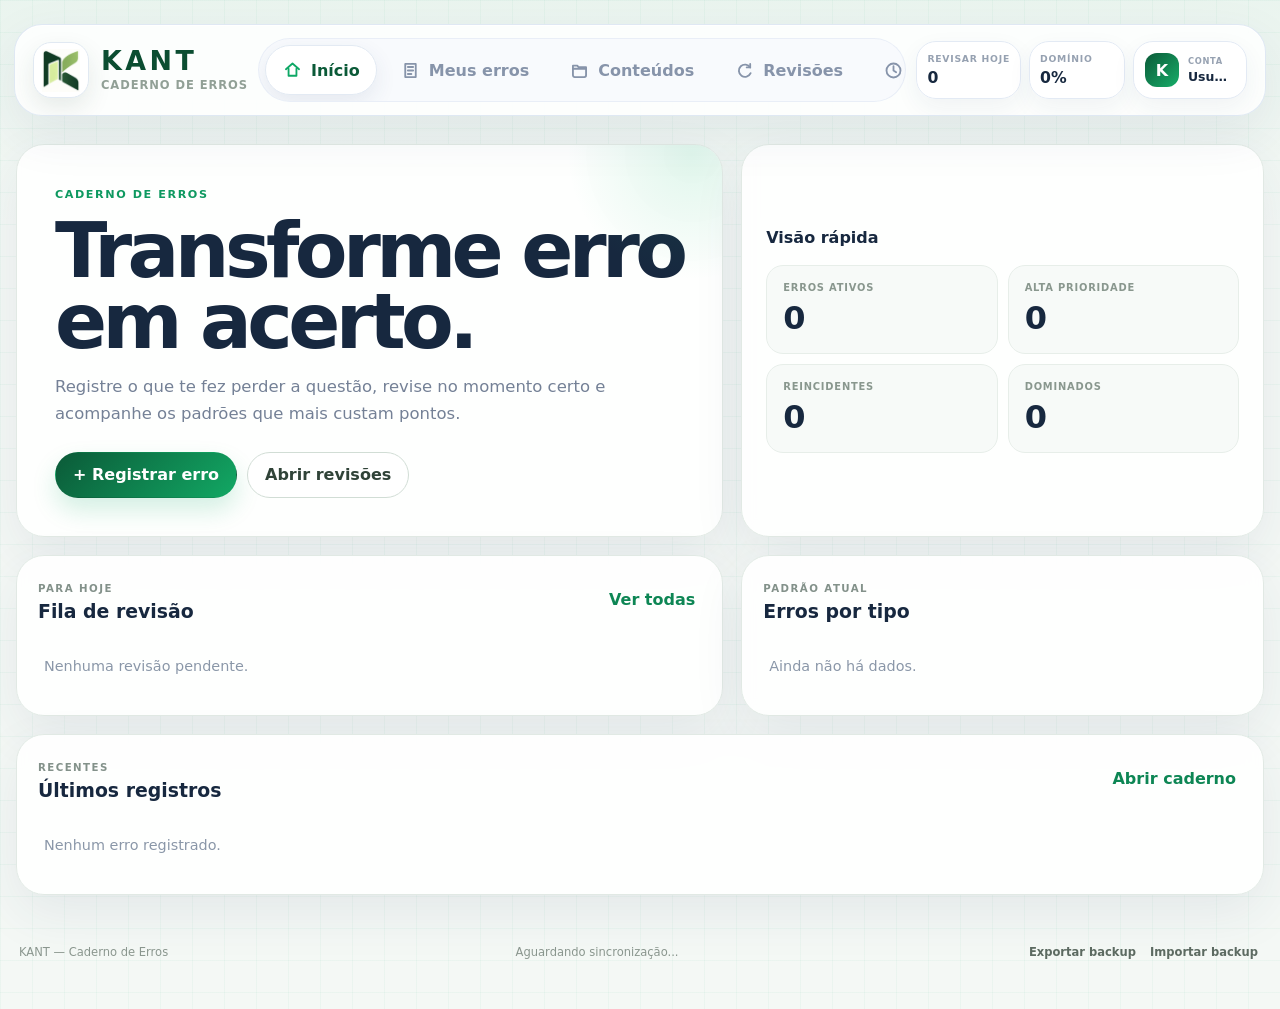
<file: preview.html>
<!DOCTYPE html>
<html lang="pt-BR">
<head>
  <meta charset="utf-8" />
  <meta name="viewport" content="width=device-width, initial-scale=1" />
  <meta name="theme-color" content="#f4f8f5" />
  <title>KANT — Caderno de Erros</title>
  <link rel="icon" href="assets/kant-symbol.png" type="image/png" />
  <link rel="stylesheet" href="styles.css" />
</head>
<body>
  <div class="auth-loading" id="authLoading" hidden>
    <div class="auth-loading-inner">
      <img src="assets/kant-symbol.png" alt="KANT" />
      <strong>Conectando ao KANT...</strong>
      <span>Carregando seu caderno de erros.</span>
    </div>
  </div>

  <div class="wrap" id="authGate" hidden>
    <section class="auth-gate">
      <div class="auth-shell">
        <div class="auth-intro">
          <div class="auth-brand">
            <img src="assets/kant-symbol.png" alt="" />
            <div><b>KANT</b><span>Caderno de Erros</span></div>
          </div>
          <h1>Seu caderno, em qualquer dispositivo.</h1>
          <p>Entre para manter erros, notas, calendário e histórico sincronizados na sua conta.</p>
          <div class="auth-points">
            <div class="auth-point"><strong>01</strong><span>Dados separados por usuário</span></div>
            <div class="auth-point"><strong>02</strong><span>Sincronização com Supabase</span></div>
            <div class="auth-point"><strong>03</strong><span>Acesso no celular e computador</span></div>
          </div>
        </div>
        <div class="auth-form-wrap">
          <div class="auth-tabs">
            <button class="auth-tab active" id="tabLogin" type="button">Entrar</button>
            <button class="auth-tab" id="tabSignup" type="button">Criar conta</button>
          </div>
          <form class="auth-form" id="loginForm">
            <label>E-mail<input autocomplete="email" id="loginEmail" type="email" placeholder="voce@email.com" required /></label>
            <label>Senha<input autocomplete="current-password" id="loginPassword" type="password" minlength="8" placeholder="Sua senha" required /></label>
            <button class="btn primary auth-submit" id="loginSubmit" type="submit">Entrar no KANT</button>
          </form>
          <form class="auth-form" id="signupForm" hidden>
            <label>Nome no KANT<input autocomplete="nickname" id="signupName" type="text" minlength="2" maxlength="30" placeholder="Ex.: Caio" required /></label>
            <label>E-mail<input autocomplete="email" id="signupEmail" type="email" placeholder="voce@email.com" required /></label>
            <label>Senha<input autocomplete="new-password" id="signupPassword" type="password" minlength="8" placeholder="Mínimo de 8 caracteres" required /></label>
            <button class="btn primary auth-submit" id="signupSubmit" type="submit">Criar minha conta</button>
            <div class="auth-note">Se a confirmação de e-mail estiver ativa no Supabase, confirme o endereço antes do primeiro login.</div>
          </form>
          <div class="auth-message" id="authMessage" aria-live="polite"></div>
        </div>
      </div>
    </section>
  </div>

  <div class="wrap" id="appWrap">
    <header class="kant-header">
      <div class="kant-brand" aria-label="KANT Caderno de Erros">
        <div class="kant-brand-symbol"><img src="assets/kant-symbol.png" alt="" /></div>
        <div class="brand-copy">
          <div class="kant-wordmark">KANT</div>
          <small>Caderno de Erros</small>
        </div>
      </div>

      <nav class="kant-nav" aria-label="Navegação principal">
        <button class="nav-link active" data-view="dashboard" type="button">
          <span class="nav-icon"><svg viewBox="0 0 24 24" fill="none"><path d="M4.5 10.5 12 4l7.5 6.5"/><path d="M7.5 10v8h9v-8"/></svg></span><span>Início</span>
        </button>
        <button class="nav-link" data-view="errors" type="button">
          <span class="nav-icon"><svg viewBox="0 0 24 24" fill="none"><path d="M6 4.5h12v15H6z"/><path d="M9 8h6M9 12h6M9 16h4"/></svg></span><span>Meus erros</span>
        </button>
        <button class="nav-link" data-view="contents" type="button">
          <span class="nav-icon"><svg viewBox="0 0 24 24" fill="none"><path d="M4.5 6.5h5l1.4 1.8h8.6v9.2a2 2 0 0 1-2 2h-11a2 2 0 0 1-2-2z"/><path d="M4.5 10h15"/></svg></span><span>Conteúdos</span>
        </button>
        <button class="nav-link" data-view="reviews" type="button">
          <span class="nav-icon"><svg viewBox="0 0 24 24" fill="none"><path d="M18.5 8.5A7 7 0 1 0 19 15"/><path d="M18.5 4.5v4h-4"/></svg></span><span>Revisões</span>
        </button>
        <button class="nav-link" data-view="history" type="button">
          <span class="nav-icon"><svg viewBox="0 0 24 24" fill="none"><path d="M12 7v5l3 2"/><circle cx="12" cy="12" r="8"/></svg></span><span>Histórico</span>
        </button>
        <button class="nav-link" data-view="calendar" type="button">
          <span class="nav-icon"><svg viewBox="0 0 24 24" fill="none"><path d="M5 6.5h14v13H5z"/><path d="M8 4v5M16 4v5M5 10h14"/></svg></span><span>Calendário</span>
        </button>
      </nav>

      <div class="kant-account-cluster">
        <div class="metric-chip">
          <span class="metric-dot review"></span>
          <div><small>REVISAR HOJE</small><b id="headerDue">0</b></div>
        </div>
        <div class="metric-chip">
          <span class="metric-dot mastery"></span>
          <div><small>DOMÍNIO</small><b id="headerMastery">0%</b></div>
        </div>
        <button class="profile-chip" id="profileBtn" type="button" title="Minha conta">
          <span class="profile-avatar" id="profileAvatar">K</span>
          <span class="profile-copy"><small>CONTA</small><b id="profileName">Usuário</b></span>
        </button>
      </div>
    </header>

    <main>
      <section class="view active" id="view-dashboard">
        <section class="dashboard-hero">
          <div class="hero-copy">
            <span class="section-kicker">CADERNO DE ERROS</span>
            <h1>Transforme erro em acerto.</h1>
            <p>Registre o que te fez perder a questão, revise no momento certo e acompanhe os padrões que mais custam pontos.</p>
            <div class="hero-actions">
              <button class="btn primary" id="newErrorBtn" type="button">+ Registrar erro</button>
              <button class="btn secondary" data-go="reviews" type="button">Abrir revisões</button>
            </div>
          </div>
          <div class="hero-summary-card">
            <div class="summary-top"><span>Visão rápida</span><small id="todayLabel"></small></div>
            <div class="summary-grid">
              <div><small>ERROS ATIVOS</small><strong id="statActive">0</strong></div>
              <div><small>ALTA PRIORIDADE</small><strong id="statHigh">0</strong></div>
              <div><small>REINCIDENTES</small><strong id="statRepeat">0</strong></div>
              <div><small>DOMINADOS</small><strong id="statDominated">0</strong></div>
            </div>
          </div>
        </section>

        <section class="quick-grid">
          <article class="panel review-panel">
            <div class="panel-head">
              <div><span class="panel-kicker">PARA HOJE</span><h2>Fila de revisão</h2></div>
              <button class="text-link" data-go="reviews" type="button">Ver todas</button>
            </div>
            <div id="dueList" class="stack empty-state">Nenhuma revisão pendente.</div>
          </article>

          <article class="panel">
            <div class="panel-head"><div><span class="panel-kicker">PADRÃO ATUAL</span><h2>Erros por tipo</h2></div></div>
            <div id="typeSnapshot" class="type-snapshot empty-state">Ainda não há dados.</div>
          </article>
        </section>

        <article class="panel">
          <div class="panel-head">
            <div><span class="panel-kicker">RECENTES</span><h2>Últimos registros</h2></div>
            <button class="text-link" data-go="errors" type="button">Abrir caderno</button>
          </div>
          <div id="recentErrors" class="empty-state">Nenhum erro registrado.</div>
        </article>
      </section>

      <section class="view" id="view-errors">
        <div class="view-heading">
          <div><span class="section-kicker">MEUS ERROS</span><h1>Caderno</h1><p>Os registros são separados pelo motivo do erro para ficar mais fácil enxergar o padrão.</p></div>
          <button class="btn primary" id="newErrorBtn2" type="button">+ Registrar erro</button>
        </div>

        <article class="filter-card">
          <div class="filters-row">
            <label class="search-field"><svg viewBox="0 0 24 24" fill="none"><circle cx="11" cy="11" r="6"/><path d="m16 16 4 4"/></svg><input id="searchInput" type="search" placeholder="Buscar conteúdo, prova ou anotação" /></label>
            <select id="filterArea"><option value="">Todas as áreas</option><option>Matemática</option><option>Ciências da Natureza</option><option>Linguagens</option><option>Ciências Humanas</option></select>
            <select id="filterPriority"><option value="">Toda prioridade</option><option value="alta">Alta prioridade</option><option value="media">Média prioridade</option><option value="baixa">Baixa prioridade</option></select>
            <select id="filterStatus"><option value="">Todo status</option><option value="novo">Novo</option><option value="revisando">Revisando</option><option value="dominado">Dominado</option></select>
          </div>
          <div class="type-tabs" id="typeTabs"></div>
        </article>

        <div class="errors-toolbar"><span id="errorCount">0 registros</span><button class="text-link" id="clearTypeFilter" type="button">Mostrar todos os tipos</button></div>
        <div id="errorsGroups" class="error-groups empty-state">Nenhum erro registrado.</div>
      </section>

      <section class="view" id="view-contents">
        <div class="view-heading">
          <div><span class="section-kicker">CONTEÚDOS</span><h1>Seu fichário de revisão.</h1><p>Organize lembretes curtos por área e subtema. A ideia é guardar aquilo que você precisa lembrar, sem transformar isso em uma apostila.</p></div>
          <div class="heading-actions">
            <button class="btn danger danger-solid" id="clearContentBtn" type="button">Excluir todas as pastas</button>
            <div class="view-metric"><small>NOTAS SALVAS</small><strong id="contentNotesCount">0</strong></div>
          </div>
        </div>

        <div class="content-area-folders" id="contentAreaFolders"></div>

        <article class="panel content-workspace">
          <div id="contentWorkspace"></div>
        </article>
      </section>

      <section class="view" id="view-reviews">
        <div class="view-heading">
          <div><span class="section-kicker">REVISÕES</span><h1>Revisar sem reler passivamente.</h1><p>Primeiro tente recuperar o raciocínio. Só depois revele sua anotação.</p></div>
          <div class="view-metric"><small>PENDENTES</small><strong id="reviewPending">0</strong></div>
        </div>
        <div class="review-filter-row">
          <button class="seg-btn active" data-review-filter="due" type="button">Para hoje</button>
          <button class="seg-btn" data-review-filter="upcoming" type="button">Próximas</button>
          <button class="seg-btn" data-review-filter="all" type="button">Todas</button>
        </div>
        <div id="reviewList" class="review-grid empty-state">Nenhuma revisão programada.</div>
      </section>

      <section class="view" id="view-history">
        <div class="view-heading">
          <div><span class="section-kicker">HISTÓRICO</span><h1>Revisões passadas</h1><p>Volte a qualquer revisão, refaça o teste ou corrija o registro feito naquele dia.</p></div>
          <div class="heading-actions">
            <button class="btn danger danger-solid" id="clearHistoryBtn" type="button">Excluir histórico</button>
            <div class="view-metric"><small>REVISÕES FEITAS</small><strong id="historyCount">0</strong></div>
          </div>
        </div>
        <article class="filter-card compact-filter">
          <div class="filters-row history-filters">
            <label class="search-field"><svg viewBox="0 0 24 24" fill="none"><circle cx="11" cy="11" r="6"/><path d="m16 16 4 4"/></svg><input id="historySearch" type="search" placeholder="Buscar no histórico" /></label>
            <select id="historyArea"><option value="">Todas as áreas</option><option>Matemática</option><option>Ciências da Natureza</option><option>Linguagens</option><option>Ciências Humanas</option></select>
          </div>
        </article>
        <div id="historyList" class="history-list empty-state">Nenhuma revisão realizada ainda.</div>
      </section>

      <section class="view" id="view-calendar">
        <div class="view-heading">
          <div><span class="section-kicker">CALENDÁRIO</span><h1>Agenda de revisão</h1><p>Visualize os erros que voltam para a fila ao longo do mês.</p></div>
        </div>
        <article class="panel calendar-panel">
          <div class="calendar-toolbar">
            <button class="icon-button" id="prevMonth" type="button" aria-label="Mês anterior">←</button>
            <h2 id="calendarTitle"></h2>
            <button class="icon-button" id="nextMonth" type="button" aria-label="Próximo mês">→</button>
          </div>
          <div class="calendar-weekdays"><span>Dom</span><span>Seg</span><span>Ter</span><span>Qua</span><span>Qui</span><span>Sex</span><span>Sáb</span></div>
          <div id="calendarGrid" class="calendar-grid"></div>
        </article>
      </section>
    </main>

    <footer class="site-footer">
      <span>KANT — Caderno de Erros</span><span id="syncStatus">Aguardando sincronização...</span>
      <div><button class="footer-btn" id="exportBtn" type="button">Exportar backup</button><label class="footer-btn file-label">Importar backup<input id="importInput" hidden type="file" accept="application/json" /></label></div>
    </footer>
  </div>

  <dialog id="errorDialog">
    <form method="dialog" id="errorForm" class="modal-card">
      <div class="modal-head"><div><span class="panel-kicker">REGISTRO</span><h2 id="formTitle">Novo erro</h2></div><button type="button" class="close-btn" id="closeDialog">×</button></div>
      <input type="hidden" id="editId" />

      <div class="form-grid two">
        <label>Origem<select id="source" required><option>Simulado</option><option>Lista de exercícios</option><option>Questão avulsa</option><option>Prova antiga</option><option>Revisão</option></select></label>
        <label>Prova / lista<input id="sourceName" placeholder="Ex.: ENEM 2023 — Natureza" /></label>
      </div>

      <div class="form-grid three area-grid">
        <label>Área<select id="area" required><option value="">Selecione</option><option>Matemática</option><option>Ciências da Natureza</option><option>Linguagens</option><option>Ciências Humanas</option></select></label>
        <label id="subjectField" class="hidden">Componente<select id="subject"><option value="">Selecione</option></select></label>
        <label>Questão<input id="questionNumber" placeholder="Ex.: 71" /></label>
      </div>
      <div id="areaHint" class="form-hint">Em Matemática e Linguagens, a própria área já identifica o componente.</div>

      <label>Conteúdo / microconteúdo<input id="content" placeholder="Ex.: Eletroquímica — ânodo e cátodo" required /></label>

      <div class="form-grid three">
        <label>Tipo de erro<select id="errorType" required><option value="conteudo">Conteúdo</option><option value="aplicacao">Aplicação</option><option value="interpretacao">Interpretação</option><option value="calculo">Cálculo</option><option value="estrategia">Estratégia</option><option value="desatencao">Desatenção</option><option value="chute">Acerto no chute / dúvida</option></select></label>
        <label>Prioridade<select id="priority" required><option value="alta">Alta — ponto recuperável</option><option value="media">Média — lacuna corrigível</option><option value="baixa">Baixa — baixo retorno</option></select></label>
        <label>Dificuldade<select id="difficulty"><option>Fácil</option><option selected>Média</option><option>Difícil</option></select></label>
      </div>

      <div class="form-grid two">
        <label>Sua resposta<input id="myAnswer" placeholder="Ex.: B" /></label>
        <label>Resposta correta<input id="correctAnswer" placeholder="Ex.: D" /></label>
      </div>

      <label>Por que eu errei?<textarea id="why" rows="3" placeholder="Ex.: confundi corrente com potência e não conferi a unidade."></textarea></label>
      <label>O que eu precisava saber ou fazer?<textarea id="lesson" rows="3" placeholder="Regra, conceito, método ou pista que teria levado ao acerto."></textarea></label>
      <label>Resumo de bolso<textarea id="flashNote" rows="2" placeholder="Uma anotação curta para revisar depois."></textarea></label>

      <div class="form-grid three">
        <label>Tempo gasto (min)<input id="timeSpent" type="number" min="0" step="1" /></label>
        <label>Reincidências<input id="repeatCount" type="number" min="0" step="1" value="0" /></label>
        <label>Status<select id="status"><option value="novo">Novo</option><option value="revisando">Revisando</option><option value="dominado">Dominado</option></select></label>
      </div>

      <label class="check-row"><input id="wouldMissTomorrow" type="checkbox" checked /><span>Eu provavelmente erraria essa questão novamente amanhã.</span></label>

      <div class="modal-actions"><button type="button" class="btn danger hidden" id="deleteBtn">Excluir</button><span></span><button type="button" class="btn secondary" id="cancelBtn">Cancelar</button><button type="submit" class="btn primary">Salvar erro</button></div>
    </form>
  </dialog>

  <dialog id="reviewDialog">
    <form method="dialog" id="reviewForm" class="modal-card review-modal">
      <div class="modal-head"><div><span class="panel-kicker">REVISÃO ATIVA</span><h2 id="reviewTitle">Revisar erro</h2></div><button type="button" class="close-btn" id="closeReview">×</button></div>
      <input type="hidden" id="reviewId" />
      <div id="reviewSummary" class="review-summary"></div>
      <label>Sem olhar sua anotação, explique como resolveria hoje<textarea id="reviewRecall" rows="5" placeholder="Recupere o raciocínio antes de revelar a resposta."></textarea></label>
      <button type="button" class="reveal-btn" id="showLessonBtn">Revelar minha anotação</button>
      <div id="lessonReveal" class="lesson-reveal hidden"></div>
      <label>Como foi?<select id="reviewResult"><option value="dominei">Consegui sozinho</option><option value="parcial">Consegui parcialmente</option><option value="nao">Ainda erraria</option></select></label>
      <div class="modal-actions simple"><button type="button" class="btn secondary" id="cancelReview">Cancelar</button><button type="submit" class="btn primary">Concluir revisão</button></div>
    </form>
  </dialog>

  <dialog id="historyEditDialog">
    <form method="dialog" id="historyEditForm" class="modal-card small-modal">
      <div class="modal-head"><div><span class="panel-kicker">REVISÃO PASSADA</span><h2>Corrigir registro</h2></div><button type="button" class="close-btn" id="closeHistoryEdit">×</button></div>
      <input type="hidden" id="historyErrorId" /><input type="hidden" id="historyReviewIndex" />
      <label>Data<input type="date" id="historyReviewDate" required /></label>
      <label>Resultado<select id="historyReviewResult"><option value="dominei">Consegui sozinho</option><option value="parcial">Consegui parcialmente</option><option value="nao">Ainda erraria</option></select></label>
      <label>O que você lembrou / refez<textarea id="historyReviewRecall" rows="5"></textarea></label>
      <div class="modal-actions simple"><button type="button" class="btn secondary" id="cancelHistoryEdit">Cancelar</button><button type="submit" class="btn primary">Salvar alteração</button></div>
    </form>
  </dialog>

  <dialog id="topicDialog">
    <form method="dialog" id="topicForm" class="modal-card small-modal">
      <div class="modal-head"><div><span class="panel-kicker">SUBPASTA</span><h2 id="topicDialogTitle">Nova subpasta</h2></div><button type="button" class="close-btn" id="closeTopicDialog">×</button></div>
      <input type="hidden" id="topicEditId" />
      <label>Área<input id="topicAreaLabel" disabled /></label>
      <label>Nome da subpasta<input id="topicTitle" required maxlength="80" placeholder="Ex.: Eletroquímica" /></label>
      <div class="modal-actions simple"><button type="button" class="btn secondary" id="cancelTopic">Cancelar</button><button type="submit" class="btn primary">Salvar</button></div>
    </form>
  </dialog>

  <dialog id="noteDialog">
    <form method="dialog" id="noteForm" class="modal-card small-modal">
      <div class="modal-head"><div><span class="panel-kicker">NOTA</span><h2 id="noteDialogTitle">Nova nota</h2></div><button type="button" class="close-btn" id="closeNoteDialog">×</button></div>
      <input type="hidden" id="noteTopicId" /><input type="hidden" id="noteEditId" />
      <label>Título <span class="field-optional">(opcional)</span><input id="noteTitle" maxlength="100" placeholder="Ex.: Sinais dos eletrodos" /></label>
      <label>Anotação<textarea id="noteText" rows="7" required placeholder="Ex.: Cátodo = positivo; ânodo = negativo."></textarea></label>
      <div class="modal-actions"><button type="button" class="btn danger hidden" id="deleteNoteBtn">Excluir</button><span></span><button type="button" class="btn secondary" id="cancelNote">Cancelar</button><button type="submit" class="btn primary">Salvar nota</button></div>
    </form>
  </dialog>


  <dialog id="accountDialog">
    <div class="modal-card small-modal account-modal">
      <div class="modal-head"><div><span class="panel-kicker">CONTA KANT</span><h2>Minha conta</h2></div><button type="button" class="close-btn" id="closeAccountDialog">×</button></div>
      <div class="account-profile">
        <span class="account-avatar" id="accountAvatar">K</span>
        <div><strong id="accountName">Usuário</strong><span id="accountEmail">—</span></div>
      </div>
      <div class="account-sync"><span class="sync-dot" id="accountSyncDot"></span><span id="accountSyncText">Sincronizado</span></div>
      <div class="modal-actions simple"><button type="button" class="btn danger danger-solid" id="logoutBtn">Sair da conta</button><button type="button" class="btn secondary" id="closeAccountBtn">Fechar</button></div>
    </div>
  </dialog>

  <div id="toast" class="toast"></div>
</body>
</html>
</file>
<file: styles.css>
:root{
  --bg:#f4f8f5;
  --paper:#ffffff;
  --paper-2:#f7faf8;
  --ink:#17283f;
  --muted:#748196;
  --green:#0b5a38;
  --green-2:#13ad68;
  --green-soft:#eef8f2;
  --blue:#3157d5;
  --red:#c64a53;
  --amber:#c98413;
  --line:#e1e9e4;
  --line-strong:#d1ddd5;
  --shadow:0 18px 52px rgba(35,57,98,.08);
  --radius-xl:28px;
  --radius-lg:22px;
  --radius-md:16px;
}
*{box-sizing:border-box}
html,body{min-height:100%}
body{margin:0;color:var(--ink);font-family:Inter,ui-sans-serif,system-ui,-apple-system,BlinkMacSystemFont,"Segoe UI",sans-serif;background:linear-gradient(180deg,rgba(14,168,102,.045),rgba(14,168,102,0) 230px),linear-gradient(rgba(19,173,104,.04) 1px,transparent 1px),linear-gradient(90deg,rgba(19,173,104,.04) 1px,transparent 1px),var(--bg);background-size:auto,32px 32px,32px 32px,auto}
button,input,select,textarea{font:inherit}
button{color:inherit}.wrap{width:min(1280px,calc(100% - 28px));margin:0 auto;padding:24px 0 34px}
.hidden{display:none!important}

.kant-header{display:grid;grid-template-columns:auto minmax(560px,1fr) auto;align-items:center;gap:20px;min-height:86px;padding:13px 18px;border-radius:28px;background:rgba(255,255,255,.86);border:1px solid rgba(222,231,243,.94);box-shadow:0 18px 52px rgba(35,57,98,.08),inset 0 1px 0 rgba(255,255,255,.96);backdrop-filter:blur(24px) saturate(150%);position:sticky;top:12px;z-index:20}
.kant-brand{display:flex;align-items:center;gap:12px;min-width:max-content}.kant-brand-symbol{width:56px;height:56px;flex:0 0 56px;border-radius:18px;background:#fff;border:1px solid #e1e9f2;box-shadow:0 10px 25px rgba(28,70,48,.10),inset 0 1px 0 rgba(255,255,255,.95);display:grid;place-items:center;overflow:hidden}.kant-brand-symbol img{width:43px;height:43px;object-fit:contain}.brand-copy{display:grid;gap:3px}.kant-wordmark{font-size:1.68rem;line-height:1;letter-spacing:.13em;font-weight:900;color:#0b4d31}.brand-copy small{font-size:.72rem;font-weight:800;color:#91a096;letter-spacing:.08em;text-transform:uppercase}
.kant-nav{justify-self:center;display:flex;align-items:center;justify-content:center;gap:6px;padding:6px;border-radius:999px;background:rgba(246,249,253,.74);border:1px solid rgba(229,235,245,.78)}.nav-link{min-height:50px;padding:0 16px;border:1px solid transparent;border-radius:999px;background:transparent;color:#8794aa;font-weight:800;display:flex;align-items:center;gap:8px;cursor:pointer;white-space:nowrap;transition:.18s}.nav-icon{width:21px;height:21px;display:grid;place-items:center}.nav-icon svg{width:100%;height:100%;stroke:currentColor;stroke-width:2.1;stroke-linecap:round;stroke-linejoin:round}.nav-link:hover{background:rgba(255,255,255,.8);color:#244331}.nav-link.active{color:#0b5a38;background:#fff;border-color:#e3eaf3;box-shadow:0 8px 22px rgba(39,64,106,.09)}.nav-link.active .nav-icon{color:#0ea866}
.kant-account-cluster{display:flex;align-items:center;justify-content:flex-end;gap:8px;min-width:max-content}.metric-chip{height:58px;min-width:118px;padding:8px 13px;display:flex;align-items:center;gap:9px;border-radius:20px;background:rgba(255,255,255,.94);border:1px solid #e3eaf4;box-shadow:0 9px 24px rgba(40,63,104,.06)}.metric-chip small{display:block;color:#96a1b1;font-size:.58rem;letter-spacing:.08em;font-weight:800;margin-bottom:4px}.metric-chip b{font-size:.98rem}.metric-dot{width:30px;height:30px;border-radius:11px;display:block}.metric-dot.review{background:linear-gradient(135deg,#eaf8f0,#c8efda);box-shadow:inset 0 0 0 1px #d9eee2}.metric-dot.mastery{background:linear-gradient(135deg,#eef2ff,#dfe6ff);box-shadow:inset 0 0 0 1px #e1e6f7}

main{padding:28px 2px 10px}.view{display:none}.view.active{display:block}.section-kicker,.panel-kicker{font-size:.7rem;letter-spacing:.14em;text-transform:uppercase;font-weight:900;color:#0e9960}.panel-kicker{font-size:.64rem;color:#83918a}.view-heading{display:flex;justify-content:space-between;gap:24px;align-items:flex-end;margin:6px 4px 20px}.view-heading h1{font-size:clamp(2rem,4vw,3.3rem);line-height:1;margin:7px 0 8px;letter-spacing:-.045em}.view-heading p{margin:0;color:var(--muted);max-width:720px;line-height:1.55}.view-metric{min-width:128px;padding:16px 18px;background:#fff;border:1px solid var(--line);border-radius:20px;box-shadow:var(--shadow);text-align:center}.view-metric small{display:block;color:#8c99aa;font-size:.62rem;font-weight:900;letter-spacing:.08em}.view-metric strong{display:block;font-size:2rem;margin-top:5px}

.dashboard-hero{display:grid;grid-template-columns:1.15fr .85fr;gap:18px;margin-bottom:18px}.hero-copy,.hero-summary-card,.panel,.filter-card{background:rgba(255,255,255,.9);border:1px solid var(--line);border-radius:var(--radius-xl);box-shadow:var(--shadow);backdrop-filter:blur(8px)}.hero-copy{padding:38px;position:relative;overflow:hidden}.hero-copy:after{content:"";position:absolute;width:260px;height:260px;border-radius:50%;right:-100px;top:-120px;background:radial-gradient(circle,rgba(20,183,110,.13),rgba(20,183,110,0) 68%)}.hero-copy h1{font-size:clamp(2.7rem,6vw,5.2rem);max-width:700px;line-height:.92;letter-spacing:-.06em;margin:14px 0 16px}.hero-copy p{font-size:1.03rem;color:var(--muted);line-height:1.65;max-width:650px;margin:0}.hero-actions{display:flex;gap:10px;flex-wrap:wrap;margin-top:24px}.hero-summary-card{padding:24px;display:flex;flex-direction:column;justify-content:center}.summary-top{display:flex;justify-content:space-between;align-items:center;margin-bottom:18px}.summary-top span{font-weight:900}.summary-top small{color:var(--muted);text-transform:capitalize}.summary-grid{display:grid;grid-template-columns:1fr 1fr;gap:10px}.summary-grid div{padding:16px;border-radius:17px;background:var(--paper-2);border:1px solid #e7eee9}.summary-grid small{display:block;color:#89978e;font-weight:900;font-size:.62rem;letter-spacing:.08em}.summary-grid strong{display:block;font-size:2rem;margin-top:6px}

.btn{min-height:46px;border-radius:999px;padding:0 17px;border:1px solid transparent;font-weight:850;cursor:pointer;transition:.18s transform,.18s box-shadow,.18s background}.btn:hover{transform:translateY(-1px)}.btn.primary{color:#fff;background:linear-gradient(135deg,#0b5a38,#12a864);box-shadow:0 12px 25px rgba(14,168,102,.18)}.btn.secondary{background:#fff;border-color:var(--line-strong);color:#304338}.btn.danger{color:#b23d46;background:#fff2f2;border-color:#f3d0d3}.text-link{border:0;background:transparent;color:#0d8654;font-weight:850;cursor:pointer;padding:6px}.icon-button,.close-btn{border:1px solid var(--line);background:#fff;cursor:pointer}.icon-button{width:42px;height:42px;border-radius:14px}.close-btn{width:38px;height:38px;border-radius:12px;font-size:1.5rem;line-height:1}
.quick-grid{display:grid;grid-template-columns:1.15fr .85fr;gap:18px;margin-bottom:18px}.panel{padding:21px}.panel-head{display:flex;justify-content:space-between;align-items:center;gap:15px;margin-bottom:16px}.panel-head h2{margin:4px 0 0;font-size:1.18rem}.stack{display:grid;gap:9px}.empty-state{padding:20px 6px;color:#8a97a8;font-size:.9rem}.review-row{display:flex;align-items:center;gap:12px;padding:12px;border-radius:16px;border:1px solid #e7eee9;background:#fbfdfb}.review-row-main{min-width:0;flex:1}.review-row strong{display:block;font-size:.92rem;white-space:nowrap;overflow:hidden;text-overflow:ellipsis}.review-row small{display:block;color:var(--muted);margin-top:4px}.mini-action{border:1px solid #dbe9df;background:#fff;color:#0a7b4c;border-radius:12px;padding:8px 11px;font-weight:850;cursor:pointer}.type-snapshot{display:grid;gap:10px}.snapshot-row{display:grid;grid-template-columns:130px 1fr 30px;gap:10px;align-items:center;font-size:.86rem}.snapshot-track{height:8px;background:#eef2ef;border-radius:999px;overflow:hidden}.snapshot-track i{display:block;height:100%;border-radius:999px;background:linear-gradient(90deg,#0ea866,#74c89e)}.snapshot-row strong{text-align:right}.recent-list{display:grid}.recent-item{display:grid;grid-template-columns:minmax(0,2fr) 1fr .8fr .7fr auto;gap:14px;align-items:center;padding:13px 4px;border-top:1px solid #e8eee9;cursor:pointer}.recent-item:first-child{border-top:0}.recent-item:hover{background:#fbfdfb}.recent-main strong{display:block}.recent-main small{display:block;color:var(--muted);margin-top:4px}.muted{color:var(--muted)}

.filter-card{padding:14px;margin-bottom:16px}.filters-row{display:grid;grid-template-columns:minmax(280px,1.7fr) repeat(3,minmax(150px,.7fr));gap:10px}.filters-row select,.search-field{min-height:46px;border:1px solid #dfe8e2;border-radius:14px;background:#fff}.filters-row select{padding:0 12px;color:#405045;outline:none}.search-field{display:flex;align-items:center;gap:8px;padding:0 12px}.search-field svg{width:19px;height:19px;stroke:#91a099;stroke-width:2;stroke-linecap:round}.search-field input{border:0;outline:none;min-width:0;width:100%;color:var(--ink)}.type-tabs{display:flex;gap:7px;overflow:auto;padding-top:11px;scrollbar-width:none}.type-tabs::-webkit-scrollbar{display:none}.type-tab{border:1px solid #e0e8e3;background:#f9fbfa;border-radius:999px;padding:8px 12px;cursor:pointer;color:#65746b;font-size:.82rem;font-weight:800;white-space:nowrap}.type-tab.active{color:#0b5a38;background:#eaf7f0;border-color:#cde9d8}.type-tab span{display:inline-grid;place-items:center;min-width:22px;height:22px;border-radius:999px;margin-left:5px;background:#fff;border:1px solid currentColor;font-size:.68rem}.errors-toolbar{display:flex;justify-content:space-between;align-items:center;margin:5px 5px 11px;color:var(--muted);font-size:.85rem}.error-groups{display:grid;gap:14px}.error-group{background:rgba(255,255,255,.91);border:1px solid var(--line);border-radius:24px;box-shadow:0 14px 36px rgba(35,57,98,.055);overflow:hidden}.error-group-head{padding:16px 18px;display:flex;justify-content:space-between;align-items:center;border-bottom:1px solid #e8eee9}.error-group-head h2{font-size:1.02rem;margin:0}.error-group-head span{font-size:.75rem;color:var(--muted);font-weight:800}.error-table{width:100%;border-collapse:collapse;font-size:.84rem}.error-table th{text-align:left;padding:10px 14px;color:#87948a;font-size:.62rem;letter-spacing:.08em;text-transform:uppercase;border-bottom:1px solid #edf1ee}.error-table td{padding:13px 14px;border-bottom:1px solid #eef2ef;vertical-align:top}.error-table tbody tr{cursor:pointer}.error-table tbody tr:hover{background:#fafcfb}.error-table tbody tr:last-child td{border-bottom:0}.cell-title strong{display:block}.cell-title small{display:block;color:var(--muted);margin-top:4px}.badge{display:inline-flex;align-items:center;border-radius:999px;padding:5px 8px;font-size:.66rem;font-weight:900}.badge.alta{background:#fff0f1;color:#b84049}.badge.media{background:#fff6e6;color:#aa6b06}.badge.baixa{background:#eaf8f0;color:#0a7e4d}.status-pill{font-weight:800;color:#59685e}.status-pill.dominado{color:#07804d}

.review-filter-row{display:flex;gap:8px;margin-bottom:15px}.seg-btn{border:1px solid #dfe7e2;background:#fff;border-radius:999px;padding:9px 13px;color:#69776f;font-weight:850;cursor:pointer}.seg-btn.active{background:#0b5a38;color:#fff;border-color:#0b5a38}.review-grid{display:grid;grid-template-columns:repeat(3,1fr);gap:14px}.review-card{background:#fff;border:1px solid var(--line);border-radius:22px;padding:18px;box-shadow:0 12px 30px rgba(35,57,98,.055)}.review-card.due{border-color:#b9dec8;box-shadow:0 16px 36px rgba(14,168,102,.09)}.review-card .review-top{display:flex;justify-content:space-between;gap:10px;align-items:center}.review-date{font-size:.72rem;color:var(--muted);font-weight:850}.review-card h3{margin:13px 0 7px;font-size:1.06rem}.review-card p{margin:0;color:var(--muted);line-height:1.5;font-size:.84rem}.review-card .review-actions{display:flex;justify-content:space-between;align-items:center;margin-top:18px}.review-card .review-actions small{color:var(--muted)}

.compact-filter{max-width:780px}.history-filters{grid-template-columns:minmax(280px,1.5fr) minmax(190px,.7fr)}.history-list{display:grid;gap:12px}.history-day{background:rgba(255,255,255,.9);border:1px solid var(--line);border-radius:22px;overflow:hidden;box-shadow:0 12px 32px rgba(35,57,98,.05)}.history-day-head{padding:13px 17px;background:#f8fbf9;border-bottom:1px solid #e7eee9;font-size:.76rem;font-weight:900;color:#66746c;text-transform:capitalize}.history-entry{display:grid;grid-template-columns:minmax(0,1.45fr) .8fr .8fr auto;gap:14px;align-items:center;padding:14px 17px;border-top:1px solid #edf2ee}.history-entry:first-of-type{border-top:0}.history-entry strong{display:block}.history-entry small{display:block;color:var(--muted);margin-top:4px}.history-result{font-weight:900;font-size:.8rem}.history-result.dominei{color:#0a8652}.history-result.parcial{color:#b57916}.history-result.nao{color:#b44049}.history-actions{display:flex;gap:7px}.tiny-btn{border:1px solid #dce6df;background:#fff;border-radius:10px;padding:7px 9px;font-size:.75rem;font-weight:850;cursor:pointer}.tiny-btn.primaryish{color:#0a7f4e;background:#eff9f3;border-color:#d4ebdd}

.calendar-panel{padding:18px}.calendar-toolbar{display:flex;justify-content:center;gap:18px;align-items:center;margin-bottom:14px}.calendar-toolbar h2{min-width:230px;text-align:center;text-transform:capitalize;font-size:1.05rem}.calendar-weekdays,.calendar-grid{display:grid;grid-template-columns:repeat(7,1fr);gap:6px}.calendar-weekdays span{text-align:center;padding:7px;color:#8b978f;font-size:.68rem;font-weight:900;text-transform:uppercase}.calendar-day{min-height:112px;padding:9px;border:1px solid #e4ebe6;background:#fbfdfc;border-radius:14px}.calendar-day.other{opacity:.35}.calendar-day.today{border-color:#7bc39a;box-shadow:inset 0 0 0 1px #b9e2ca}.calendar-day strong{font-size:.76rem}.calendar-item{display:block;margin-top:6px;padding:5px 6px;border-radius:7px;background:#edf7f1;color:#26714c;font-size:.64rem;white-space:nowrap;overflow:hidden;text-overflow:ellipsis}.calendar-item.due{background:#fff0f1;color:#ad4149}

.site-footer{display:flex;justify-content:space-between;align-items:center;gap:14px;margin-top:24px;padding:13px 5px;color:#8b978f;font-size:.72rem}.site-footer div{display:flex;gap:8px}.footer-btn{border:0;background:transparent;color:#5d6b62;font-weight:800;cursor:pointer;padding:3px}.file-label{cursor:pointer}

dialog{border:0;padding:0;background:transparent;width:min(900px,94vw);max-height:94vh;color:var(--ink)}dialog::backdrop{background:rgba(21,35,29,.48);backdrop-filter:blur(5px)}.modal-card{background:#fff;border:1px solid #dbe5df;border-radius:25px;padding:23px;box-shadow:0 26px 70px rgba(23,52,38,.22);max-height:92vh;overflow:auto}.review-modal{width:min(700px,94vw)}.small-modal{width:min(620px,94vw)}.modal-head{display:flex;justify-content:space-between;align-items:flex-start;margin-bottom:19px}.modal-head h2{margin:4px 0 0;font-size:1.55rem}.modal-card label{display:grid;gap:7px;color:#617067;font-size:.76rem;font-weight:800;margin-bottom:12px}.modal-card input,.modal-card select,.modal-card textarea{width:100%;border:1px solid #dce6df;background:#fbfdfc;color:var(--ink);border-radius:12px;padding:11px 12px;outline:none}.modal-card input:focus,.modal-card select:focus,.modal-card textarea:focus{border-color:#75c197;box-shadow:0 0 0 3px rgba(16,168,101,.10)}.modal-card textarea{resize:vertical}.form-grid{display:grid;gap:11px}.form-grid.two{grid-template-columns:1fr 1fr}.form-grid.three{grid-template-columns:repeat(3,1fr)}.form-hint{margin:-3px 0 12px;color:#91a096;font-size:.7rem}.check-row{display:flex!important;align-items:center;grid-template-columns:auto 1fr!important;gap:8px!important;padding:10px 12px;border-radius:13px;background:#f7faf8;border:1px solid #e5ece7}.check-row input{width:auto!important}.modal-actions{display:grid;grid-template-columns:auto 1fr auto auto;gap:9px;align-items:center;margin-top:18px}.modal-actions.simple{grid-template-columns:1fr auto auto;justify-content:end}.review-summary{padding:15px;border:1px solid #e2ebe5;background:#f8fbf9;border-radius:16px;margin-bottom:14px}.review-summary h3{margin:0 0 7px}.review-summary p{margin:4px 0;color:var(--muted);font-size:.84rem}.reveal-btn{width:100%;border:1px dashed #bcd8c7;background:#f2faf5;color:#0b7f4e;border-radius:13px;padding:10px;font-weight:850;cursor:pointer;margin:-2px 0 13px}.lesson-reveal{padding:14px;border-radius:14px;background:#f3f8f5;border:1px solid #dfeae3;color:#435248;font-size:.84rem;line-height:1.55;margin-bottom:13px}.toast{position:fixed;right:24px;bottom:24px;padding:12px 15px;border-radius:13px;background:#173e2b;color:#fff;box-shadow:0 14px 36px rgba(18,64,41,.2);opacity:0;transform:translateY(8px);pointer-events:none;transition:.2s;z-index:50}.toast.show{opacity:1;transform:translateY(0)}

@media(max-width:1180px){.kant-header{grid-template-columns:auto 1fr}.kant-nav{grid-column:1/-1;grid-row:2;justify-self:stretch;overflow:auto;justify-content:flex-start}.kant-account-cluster{justify-self:end}.review-grid{grid-template-columns:repeat(2,1fr)}}
@media(max-width:900px){.dashboard-hero,.quick-grid{grid-template-columns:1fr}.filters-row{grid-template-columns:1fr 1fr}.recent-item{grid-template-columns:minmax(0,1.5fr) 1fr .8fr auto}.recent-item .hide-tablet{display:none}.error-table{min-width:820px}.error-group{overflow:auto}.history-entry{grid-template-columns:minmax(0,1.3fr) .8fr auto}.history-entry .hide-tablet{display:none}.metric-chip:first-child{display:none}}
@media(max-width:650px){.wrap{width:min(100% - 16px,1280px);padding-top:8px}.kant-header{position:sticky;top:5px;display:flex;flex-wrap:wrap;padding:10px;border-radius:22px;gap:9px}.kant-brand-symbol{width:48px;height:48px;flex-basis:48px;border-radius:15px}.kant-brand-symbol img{width:37px;height:37px}.kant-wordmark{font-size:1.35rem}.brand-copy small{font-size:.58rem}.kant-account-cluster{margin-left:auto}.metric-chip{height:48px;min-width:94px;padding:6px 10px}.metric-chip .metric-dot{display:none}.metric-chip small{font-size:.5rem}.kant-nav{order:3;width:100%;grid-column:auto;padding:5px;overflow:auto}.nav-link{min-height:43px;padding:0 12px;font-size:.82rem}.nav-icon{width:18px;height:18px}main{padding-top:18px}.hero-copy{padding:26px 22px}.hero-copy h1{font-size:3.1rem}.hero-summary-card{padding:18px}.summary-grid div{padding:13px}.view-heading{display:block;margin-bottom:16px}.view-heading .btn,.view-metric{margin-top:15px}.view-metric{display:inline-block}.filters-row,.history-filters,.form-grid.two,.form-grid.three{grid-template-columns:1fr}.review-grid{grid-template-columns:1fr}.recent-item{grid-template-columns:minmax(0,1fr) auto}.recent-item>*:not(.recent-main):not(.recent-edit){display:none}.history-entry{grid-template-columns:1fr}.history-actions{justify-content:flex-start}.calendar-day{min-height:75px;padding:6px}.calendar-item{width:7px;height:7px;border-radius:50%;padding:0;font-size:0}.calendar-toolbar h2{min-width:170px}.site-footer{display:grid}.modal-actions,.modal-actions.simple{grid-template-columns:1fr 1fr}.modal-actions span{display:none}.modal-actions .danger{grid-column:1/-1}.area-grid{grid-template-columns:1fr!important}.snapshot-row{grid-template-columns:105px 1fr 25px}}

/* Conteúdos */
.content-area-folders{display:grid;grid-template-columns:repeat(5,1fr);gap:12px;margin-bottom:16px}.content-area-card{min-height:102px;border:1px solid var(--line);border-radius:21px;background:rgba(255,255,255,.88);box-shadow:0 11px 28px rgba(35,57,98,.045);padding:15px 16px;display:flex;align-items:center;gap:12px;text-align:left;cursor:pointer;transition:.18s transform,.18s border-color,.18s box-shadow,.18s background}.content-area-card:hover{transform:translateY(-2px);border-color:#cbdcd1}.content-area-card.active{background:#f4fbf7;border-color:#a9d5bd;box-shadow:0 13px 30px rgba(14,168,102,.09)}.content-area-card>span:last-child{min-width:0}.content-area-card strong{display:block;font-size:.92rem;white-space:nowrap;overflow:hidden;text-overflow:ellipsis}.content-area-card small{display:block;color:var(--muted);margin-top:5px;font-size:.72rem;font-weight:750}.folder-shape{width:48px;height:48px;flex:0 0 48px;display:grid;place-items:center;border-radius:15px;background:#eef8f2;color:#0b8f58;border:1px solid #d9ede1}.folder-shape svg{width:27px;height:27px;stroke:currentColor;stroke-width:1.8;stroke-linecap:round;stroke-linejoin:round}.content-area-card.active .folder-shape{background:#ddf3e6;color:#087447}
.content-workspace{padding:24px;min-height:330px}.content-topic-head{display:flex;align-items:flex-start;justify-content:space-between;gap:18px;margin-bottom:20px}.content-topic-head h2{font-size:1.6rem;letter-spacing:-.025em;margin:5px 0 6px}.content-topic-head p{margin:0;color:var(--muted);font-size:.88rem}.content-head-actions{display:flex;gap:8px;flex-wrap:wrap}.compact-btn{min-height:40px;padding:0 14px;font-size:.8rem}.topic-folder-grid{display:grid;grid-template-columns:repeat(3,1fr);gap:11px}.topic-folder{border:1px solid #e1e9e4;border-radius:18px;background:#fbfdfc;padding:14px;display:grid;grid-template-columns:auto minmax(0,1fr) auto;align-items:center;gap:11px;text-align:left;cursor:pointer;transition:.16s}.topic-folder:hover{background:#f5faf7;border-color:#c9ddd0;transform:translateY(-1px)}.topic-folder-icon{width:40px;height:40px;border-radius:12px;background:#eef8f2;color:#0b8b55;display:grid;place-items:center}.topic-folder-icon svg{width:23px;height:23px;stroke:currentColor;stroke-width:1.8;stroke-linecap:round;stroke-linejoin:round}.topic-folder-copy{min-width:0}.topic-folder-copy strong{display:block;white-space:nowrap;overflow:hidden;text-overflow:ellipsis;font-size:.9rem}.topic-folder-copy small{display:block;color:var(--muted);margin-top:4px;font-size:.7rem}.topic-arrow{font-size:1.4rem;color:#a0aaa4}.content-breadcrumb{display:flex;align-items:center;gap:8px;color:#8a978f;font-size:.75rem;font-weight:800;margin-bottom:12px}.content-breadcrumb button{border:0;background:transparent;color:#0b8250;font-weight:850;padding:0;cursor:pointer}.content-breadcrumb strong{color:#596860;white-space:nowrap;overflow:hidden;text-overflow:ellipsis}.notes-grid{display:grid;grid-template-columns:repeat(3,1fr);gap:12px}.note-card{min-height:170px;border:1px solid #e1e9e4;border-radius:18px;background:linear-gradient(180deg,#fff,#fbfdfc);padding:16px;cursor:pointer;box-shadow:0 8px 22px rgba(35,57,98,.035);transition:.16s transform,.16s box-shadow,.16s border-color;display:flex;flex-direction:column}.note-card:hover{transform:translateY(-2px);border-color:#c6dbce;box-shadow:0 14px 28px rgba(35,57,98,.065)}.note-card-top{display:flex;justify-content:space-between;gap:10px;align-items:flex-start}.note-card-top strong{font-size:.9rem}.note-card-top span{color:#9aa59f;font-size:.65rem;white-space:nowrap}.note-card p{color:#4d5e54;font-size:.84rem;line-height:1.55;margin:13px 0;display:-webkit-box;-webkit-line-clamp:5;-webkit-box-orient:vertical;overflow:hidden}.note-card-foot{margin-top:auto;padding-top:10px;border-top:1px solid #eef2ef;color:#0a8050;font-size:.7rem;font-weight:850;display:flex;justify-content:space-between}.content-empty{min-height:245px;display:flex;flex-direction:column;align-items:center;justify-content:center;text-align:center;padding:24px;color:var(--muted)}.content-empty h3{color:var(--ink);margin:8px 0 6px}.content-empty p{margin:0 0 16px;max-width:500px;line-height:1.5}.empty-folder-icon{width:52px;height:52px;border-radius:16px;background:#eef8f2;color:#0b8a55;display:grid;place-items:center;font-size:1.35rem;font-weight:900}.topic-danger-zone{border-top:1px solid #edf2ee;margin-top:22px;padding-top:12px}.danger-link{color:#b3444d}.field-optional{font-weight:600;color:#98a49d}.row-actions{width:48px;text-align:right}.trash-btn{width:34px;height:34px;border-radius:10px;border:1px solid transparent;background:transparent;color:#a9b2ac;cursor:pointer;display:grid;place-items:center;margin-left:auto;transition:.16s}.trash-btn:hover{background:#fff1f2;color:#bd4650;border-color:#f1d3d6}.trash-btn svg{width:18px;height:18px;stroke:currentColor;stroke-width:1.8;stroke-linecap:round;stroke-linejoin:round}

@media(max-width:1050px){.content-area-folders{grid-template-columns:repeat(3,1fr)}.topic-folder-grid,.notes-grid{grid-template-columns:repeat(2,1fr)}}
@media(max-width:650px){.content-area-folders{grid-template-columns:1fr 1fr;gap:8px}.content-area-card{min-height:80px;padding:11px}.folder-shape{width:40px;height:40px;flex-basis:40px;border-radius:12px}.folder-shape svg{width:23px;height:23px}.content-workspace{padding:17px}.content-topic-head{display:block}.content-head-actions,.content-topic-head>.btn{margin-top:13px}.topic-folder-grid,.notes-grid{grid-template-columns:1fr}.topic-folder{padding:12px}.note-card{min-height:145px}.row-actions{width:40px}}

/* v4 — navegação, conta, exclusões e sincronização */
.kant-header{grid-template-columns:minmax(185px,auto) minmax(0,1fr) auto;gap:10px;overflow:hidden}
.kant-brand{min-width:185px}.brand-copy{white-space:nowrap}.kant-nav{min-width:0;max-width:100%;justify-self:stretch;justify-content:flex-start;overflow-x:auto;overflow-y:hidden;scrollbar-width:thin;scrollbar-color:#c9d7cf transparent;overscroll-behavior-x:contain}.kant-nav::-webkit-scrollbar{height:5px}.kant-nav::-webkit-scrollbar-track{background:transparent}.kant-nav::-webkit-scrollbar-thumb{background:#c9d7cf;border-radius:999px}.nav-link{flex:0 0 auto}
.metric-chip{min-width:108px}.profile-chip{height:58px;max-width:148px;padding:7px 11px;border-radius:20px;border:1px solid #e3eaf4;background:#fff;display:flex;align-items:center;gap:9px;cursor:pointer;box-shadow:0 9px 24px rgba(40,63,104,.06)}.profile-avatar,.account-avatar{display:grid;place-items:center;border-radius:12px;background:linear-gradient(135deg,#0b5a38,#17ad69);color:#fff;font-weight:900}.profile-avatar{width:34px;height:34px;flex:0 0 34px}.profile-copy{min-width:0;text-align:left}.profile-copy small{display:block;color:#96a1b1;font-size:.52rem;letter-spacing:.08em;font-weight:900}.profile-copy b{display:block;max-width:82px;white-space:nowrap;overflow:hidden;text-overflow:ellipsis;font-size:.78rem;margin-top:3px}
.heading-actions{display:flex;gap:10px;align-items:center;justify-content:flex-end;flex-wrap:wrap}.btn.danger-solid{background:#c94c55;border-color:#c94c55;color:#fff;box-shadow:0 10px 22px rgba(201,76,85,.14)}.btn.danger-solid:hover{background:#b93f48}
.delete-row-btn,.history-delete-btn,.folder-delete-btn,.note-delete-btn{border:1px solid #f0c8cc;background:#fff1f2;color:#b53d47;border-radius:10px;font-weight:850;cursor:pointer;transition:.16s}.delete-row-btn:hover,.history-delete-btn:hover,.folder-delete-btn:hover,.note-delete-btn:hover{background:#c94c55;border-color:#c94c55;color:#fff}.delete-row-btn{min-height:34px;padding:0 9px;display:inline-flex;align-items:center;gap:6px}.delete-row-btn svg{width:15px;height:15px;stroke:currentColor;stroke-width:1.9;stroke-linecap:round;stroke-linejoin:round}
.topic-folder-card{display:grid;grid-template-columns:minmax(0,1fr) auto;gap:7px;align-items:stretch}.topic-folder-card .topic-folder{width:100%}.folder-delete-btn{width:42px;display:grid;place-items:center;font-size:1rem}.folder-delete-btn svg,.note-delete-btn svg,.history-delete-btn svg{width:16px;height:16px;stroke:currentColor;stroke-width:1.9;stroke-linecap:round;stroke-linejoin:round}.note-card-top-actions{display:flex;align-items:center;gap:7px}.note-delete-btn{width:30px;height:30px;display:grid;place-items:center;padding:0;flex:0 0 30px}.topic-danger-zone{display:flex;justify-content:flex-end}.topic-danger-zone .btn{min-height:40px;font-size:.8rem}
.history-delete-btn{padding:7px 9px;display:inline-flex;align-items:center;gap:5px;font-size:.75rem}.history-actions{flex-wrap:wrap}
.account-modal{max-width:480px}.account-profile{display:flex;align-items:center;gap:13px;padding:15px;border:1px solid var(--line);border-radius:17px;background:#f8fbf9}.account-avatar{width:48px;height:48px;flex:0 0 48px;font-size:1.1rem}.account-profile strong{display:block;font-size:1rem}.account-profile span:not(.account-avatar){display:block;color:var(--muted);font-size:.8rem;margin-top:4px}.account-sync{display:flex;align-items:center;gap:8px;margin-top:12px;padding:11px 13px;border-radius:14px;background:#f8fbf9;border:1px solid var(--line);color:#5d6d64;font-size:.8rem}.sync-dot{width:9px;height:9px;border-radius:50%;background:#16a66a;box-shadow:0 0 0 4px rgba(22,166,106,.1)}.sync-dot.busy{background:#d7991d;box-shadow:0 0 0 4px rgba(215,153,29,.1)}.sync-dot.error{background:#c64a53;box-shadow:0 0 0 4px rgba(198,74,83,.1)}

/* Autenticação KANT */
.auth-loading{position:fixed;inset:0;z-index:100;background:var(--bg);display:grid;place-items:center}.auth-loading[hidden]{display:none}.auth-loading-inner{text-align:center;color:#607067}.auth-loading-inner img{display:block;width:72px;height:72px;object-fit:contain;margin:0 auto 13px}.auth-loading-inner strong{display:block;color:#173d2b;font-size:1rem}.auth-loading-inner span{display:block;margin-top:6px;font-size:.82rem;color:var(--muted)}
.auth-gate{min-height:calc(100vh - 48px);display:grid;place-items:center;padding:30px 0}.auth-shell{width:min(960px,100%);display:grid;grid-template-columns:1.05fr .95fr;border-radius:30px;overflow:hidden;background:#fff;border:1px solid var(--line);box-shadow:0 26px 70px rgba(35,57,98,.11)}.auth-intro{padding:46px;background:linear-gradient(145deg,#0a4f32,#0c6940 58%,#11995d);color:#fff;position:relative;overflow:hidden}.auth-intro:after{content:"";position:absolute;width:340px;height:340px;border-radius:50%;right:-160px;bottom:-180px;background:rgba(255,255,255,.08)}.auth-brand{display:flex;align-items:center;gap:12px}.auth-brand img{width:58px;height:58px;object-fit:contain;background:#fff;border-radius:18px;padding:4px}.auth-brand b{display:block;font-size:1.18rem;letter-spacing:.12em}.auth-brand span{display:block;font-size:.76rem;opacity:.72;margin-top:3px;text-transform:uppercase;letter-spacing:.06em}.auth-intro h1{font-size:clamp(2.2rem,5vw,4.3rem);line-height:.95;letter-spacing:-.055em;margin:34px 0 17px}.auth-intro>p{max-width:510px;line-height:1.6;color:rgba(255,255,255,.78);margin:0}.auth-points{display:grid;gap:10px;margin-top:28px}.auth-point{display:flex;align-items:center;gap:12px;padding:11px 13px;border-radius:14px;border:1px solid rgba(255,255,255,.12);background:rgba(255,255,255,.07);font-size:.82rem}.auth-point strong{display:grid;place-items:center;width:31px;height:31px;border-radius:10px;background:rgba(255,255,255,.13);font-size:.68rem;letter-spacing:.06em}.auth-form-wrap{padding:38px;display:flex;flex-direction:column;justify-content:center}.auth-tabs{display:grid;grid-template-columns:1fr 1fr;gap:5px;padding:5px;border-radius:15px;background:#f3f6f4;margin-bottom:22px}.auth-tab{min-height:42px;border:0;border-radius:11px;background:transparent;color:#829087;font-weight:850;cursor:pointer}.auth-tab.active{background:#fff;color:#0b6740;box-shadow:0 5px 15px rgba(35,57,98,.07)}.auth-form{display:grid;gap:13px}.auth-form[hidden]{display:none}.auth-form label{display:grid;gap:7px;color:#617067;font-size:.76rem;font-weight:800}.auth-form input{width:100%;min-height:48px;padding:0 13px;border:1px solid #dce6df;border-radius:13px;background:#fbfdfc;outline:none}.auth-form input:focus{border-color:#75c197;box-shadow:0 0 0 3px rgba(16,168,101,.1)}.auth-submit{width:100%;margin-top:4px}.auth-note{font-size:.72rem;line-height:1.45;color:#89968e}.auth-message{display:none;margin-top:15px;padding:11px 13px;border-radius:13px;font-size:.78rem;line-height:1.45}.auth-message.show{display:block}.auth-message.error{background:#fff1f2;color:#a63a43;border:1px solid #f1cbd0}.auth-message.success{background:#eef9f3;color:#087447;border:1px solid #cde7d7}

@media(max-width:1320px){.metric-chip.mastery{}.metric-chip{min-width:96px;padding:7px 10px}.metric-dot{display:none}.profile-chip{max-width:114px}.profile-copy b{max-width:56px}}
@media(max-width:1180px){.kant-header{grid-template-columns:minmax(185px,auto) minmax(0,1fr) auto}.kant-nav{grid-column:auto;grid-row:auto}.kant-account-cluster .metric-chip:nth-child(2){display:none}.profile-chip{max-width:104px}.auth-shell{grid-template-columns:1fr 1fr}.auth-intro{padding:38px}}
@media(max-width:900px){.kant-header{grid-template-columns:auto 1fr}.kant-nav{grid-column:1/-1;grid-row:2;justify-self:stretch}.kant-account-cluster{justify-self:end}.profile-copy{display:none}.profile-chip{width:48px;padding:6px;justify-content:center}.heading-actions{justify-content:flex-start}.auth-shell{grid-template-columns:1fr}.auth-intro{padding:31px}.auth-intro h1{font-size:2.7rem}.auth-points{grid-template-columns:1fr 1fr 1fr}.auth-point{display:block}.auth-point span{display:block;margin-top:7px}.auth-form-wrap{padding:28px}}
@media(max-width:650px){.kant-brand{min-width:0}.brand-copy small{max-width:100px;overflow:hidden;text-overflow:ellipsis}.kant-account-cluster .metric-chip{display:none}.profile-chip{height:48px}.heading-actions{display:flex;align-items:stretch}.heading-actions .btn{width:100%}.auth-gate{padding:8px 0;align-items:start}.auth-shell{border-radius:22px}.auth-intro{padding:24px}.auth-intro h1{font-size:2.35rem;margin-top:25px}.auth-points{display:none}.auth-form-wrap{padding:22px}.topic-folder-card{grid-template-columns:minmax(0,1fr) 42px}.delete-row-btn span{display:none}.history-actions{display:grid;grid-template-columns:1fr 1fr 42px}.history-delete-btn{justify-content:center}.history-delete-btn span{display:none}}

/* v6 — registro rápido, score e ENEM */
.compact-error-modal{max-width:820px}
.score-register-grid{display:grid;grid-template-columns:minmax(180px,.75fr) minmax(360px,1.5fr);gap:16px;align-items:stretch;margin-top:4px}
.score-register-grid>label{align-self:start}
.score-card{display:grid;grid-template-columns:1fr 180px;grid-template-rows:auto auto;gap:4px 18px;align-items:center;border:1px solid #dce8e1;background:linear-gradient(180deg,#fbfefc,#f4faf6);border-radius:20px;padding:16px 18px;min-height:150px}
.score-card-copy{display:flex;flex-direction:column;gap:4px}.score-card-copy strong{font-size:22px;color:#193047}.score-card-copy small{color:#74829a;font-weight:700}
.score-card p{grid-column:1/-1;margin:0;color:#6f7f91;font-size:12px;line-height:1.45}
.speedometer{--score:50;--gauge-color:#e3a008;position:relative;width:170px;height:96px;overflow:hidden;justify-self:end}
.speedometer-arc{position:absolute;inset:0 0 auto 0;width:170px;height:170px;border-radius:50%;background:conic-gradient(from 270deg,var(--gauge-color) calc(var(--score)*1.8deg),#e5ece8 0 180deg,transparent 0);transform:rotate(0deg)}
.speedometer-arc:after{content:"";position:absolute;inset:16px;width:138px;height:138px;border-radius:50%;background:#f8fcf9}
.speedometer-center{position:absolute;left:0;right:0;bottom:3px;display:flex;justify-content:center;align-items:baseline;gap:3px;z-index:2}.speedometer-center strong{font-size:34px;line-height:1;color:#162b3f}.speedometer-center span{font-size:12px;font-weight:800;color:#83909f}
.score-pill{display:inline-flex;align-items:center;justify-content:center;min-width:44px;height:28px;border-radius:999px;font-size:12px;font-weight:900;border:1px solid transparent}.score-pill.critical{background:#fff0f0;color:#b72222;border-color:#f3c7c7}.score-pill.attention{background:#fff8df;color:#946a00;border-color:#eadb9b}.score-pill.stable{background:#eaf9f1;color:#067342;border-color:#bee7d0}
.score-track.critical i{background:#d93a3a!important}.score-track.attention i{background:#e3a008!important}.score-track.stable i{background:#15945b!important}
.review-card small{display:block;color:#758399;margin:.3rem 0 .8rem}
.calendar-day.exam-day{background:#fff8ee!important;box-shadow:inset 0 0 0 2px #f2b766}.exam-marker{display:block;margin-top:5px;padding:4px 6px;border-radius:7px;background:#172d3f;color:white;font-size:9px;font-weight:900;letter-spacing:.04em}.calendar-item.critical{border-left:3px solid #d93a3a}.calendar-item.attention{border-left:3px solid #e3a008}.calendar-item.stable{border-left:3px solid #15945b}
@media(max-width:760px){.score-register-grid{grid-template-columns:1fr}.score-card{grid-template-columns:1fr 145px}.speedometer{width:140px;height:82px}.speedometer-arc{width:140px;height:140px}.speedometer-arc:after{inset:14px;width:112px;height:112px}.compact-error-modal{padding:18px}.score-card-copy strong{font-size:19px}}
@media(max-width:520px){.score-card{grid-template-columns:1fr}.speedometer{justify-self:center}.score-card-copy{text-align:center}.score-card p{text-align:center}}
</file>
